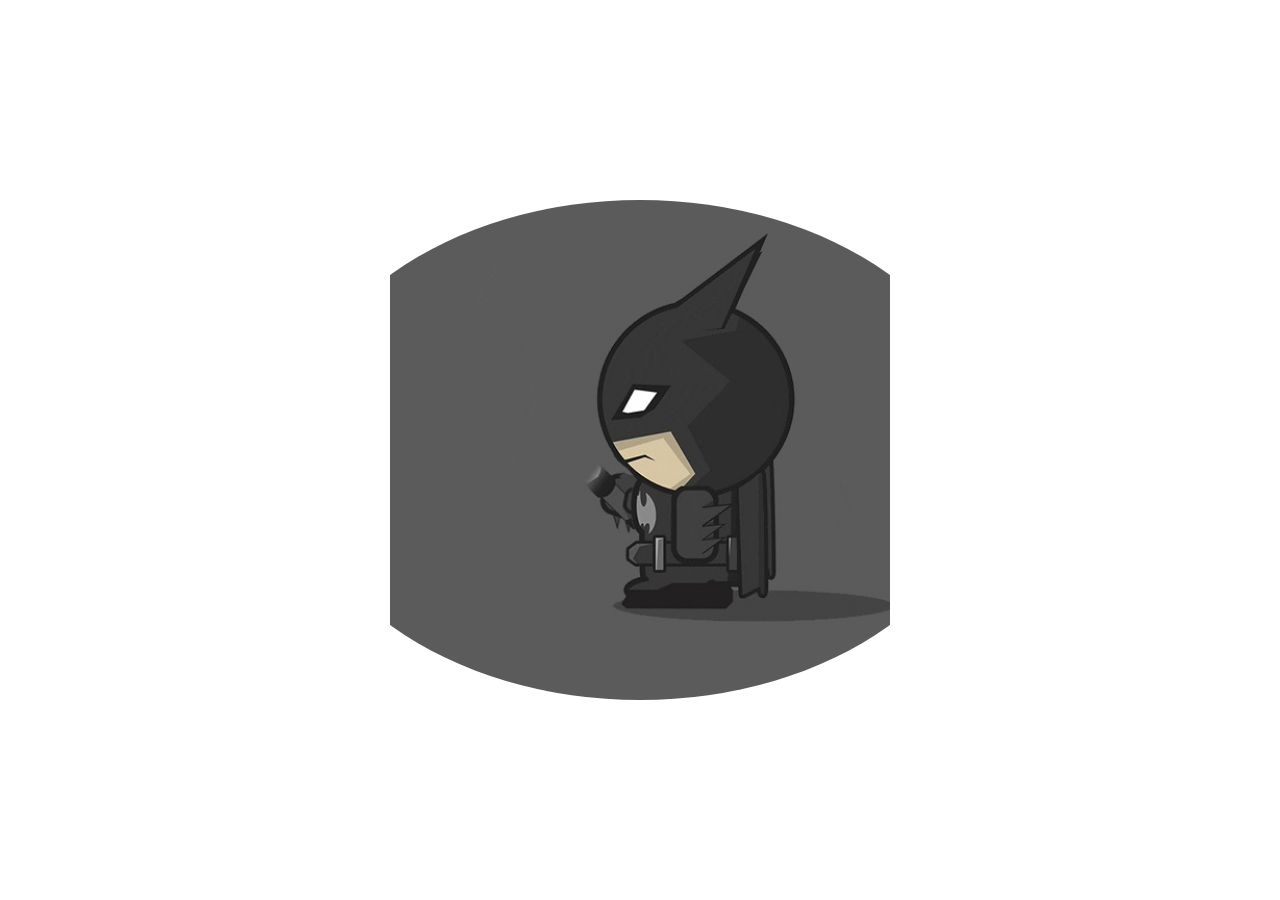
<file: CLASES/Clase1/batman.html>
<!DOCTYPE html>
<html lang="en">
  <head>
    <meta charset="UTF-8" />
    <meta name="viewport" content="width=device-width, initial-scale=1.0" />
    <title>Batimision</title>
    <link rel="stylesheet" href="./css/style.css">
  </head>
  <body>
    <div class="container">
    <div class="batman">
        <div class="bati_boton"></div>
      </div>
    </div>

    <audio src="./sound/batiEncendido.mp3" id="bati_encendido"loop type="audio/mpeg"></audio>
    <audio src="./sound/batiClick.mp3" id="bati_click" type="audio/mpeg" ></audio>
    <script src="./js/linterna.js"></script>
</body>
</html>
</file>
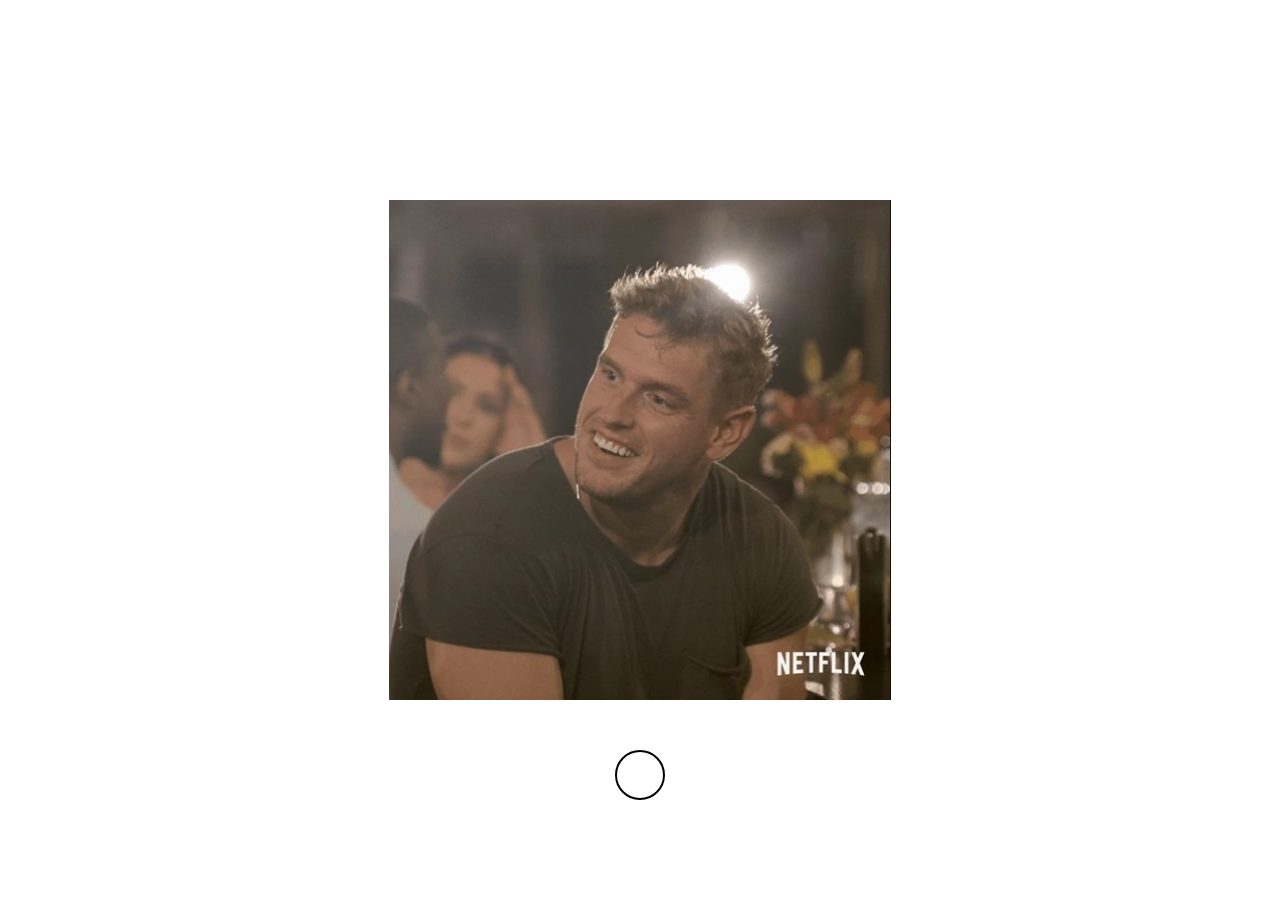
<file: ACTIVIDADES/Clases/clase1a/sorpresa.html>
<!DOCTYPE html>
<html lang="en">
<head>
    <meta charset="UTF-8">
    <meta name="viewport" content="width=device-width, initial-scale=1.0">
    <title>Sorpresa</title>
    <link rel="stylesheet" href="./CSS/style.css">
</head>
<body>
    <div class="contenedor">
        <div class="sorpresa">
            <div class="sorpresa_boton"></div>
        </div>
    </div>
    <audio src="./sound/catEncendido.mp3" id="sonido_encendido" loop type="audio.mpge"></audio>
    <audio src="./sound/catClick.mp3"  id="sonido_click" type="audio.mpge"></audio>
    <script src="./JS/sorprendido.js"></script>
</body>
</html>
</file>
<file: CLASES/Clase1/css/style.css>
*{
    box-sizing: border-box;
    padding: 0;
    margin: 0;
}

.batman{
/* posicionamiento */
position : fixed;
top: 50%;
left : 50%;
border-radius: 50%;
transform: translate(-50%,-50%);
/* INVESTIGACIÓN */
/* estilo */
min-width: 700px;
height: 500px;
background-size: contain;
background-repeat: no-repeat;
background-position: center;
background-image: url(../img/batmanOFF.jpg);
}

.batman_activo{
    background-image: url(../img/batmanON.gif) 
}

.bati_boton {
    margin: 291px auto 0;
    width: 30px;
    height: 50px;
  /*   border:1px solid red */
}
</file>
<file: ACTIVIDADES/Clases/clase1a/CSS/style.css>
* {
    box-sizing: border-box;
    margin: 0;
    padding: 0;
}

.sorpresa {
    position: fixed;
    top: 50%;
    left: 50%;
    transform: translate(-50%, -50%);

    min-width: 700px;
    height: 500px;
    background-size: contain;
    background-repeat: no-repeat;
    background-position: center;
    background-image: url(../img/sorpresaOFF.jpg);
}

.sorpresa_activo {
    background-image: url(../img/sorpresa.gif);
}

.sorpresa_boton {
    margin: 550px auto;
    width: 50px;
    height: 50px;
    border: 2px solid black;
    border-radius: 50%;
}
</file>
